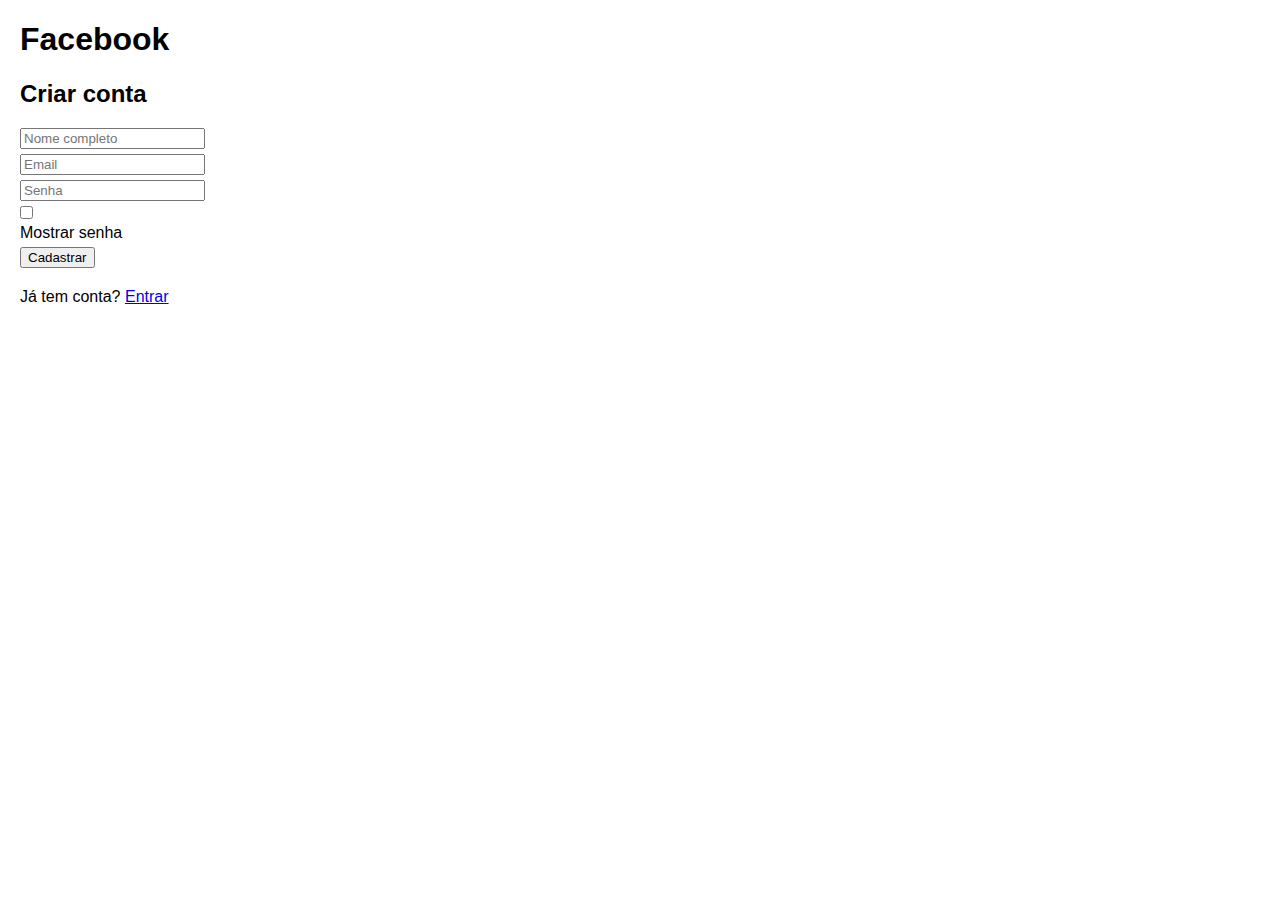
<file: view/index.html>
<!DOCTYPE html>
<html lang="pt-BR">

<head>
  <meta charset="UTF-8">
  <title>Facebook - Cadastro</title>
  <link rel="stylesheet" href="style.css">
</head>

<body>
  <div class="container">
    <h1>Facebook</h1>
    <h2>Criar conta</h2>

    <form id="cadastroForm">
      <input type="text" id="nome" placeholder="Nome completo" required>
      <input type="email" id="email" placeholder="Email" required>
      <div class="campo-senha">
        <input type="password" id="senha" placeholder="Senha" required>
        <label>
          <input type="checkbox" id="toggleSenha"> Mostrar senha
        </label>
      </div>

      <button type="submit">Cadastrar</button>
    </form>

    <p>Já tem conta? <a href="login.html">Entrar</a></p>
  </div>

  <script src="script.js"></script>
</body>

</html>
</file>
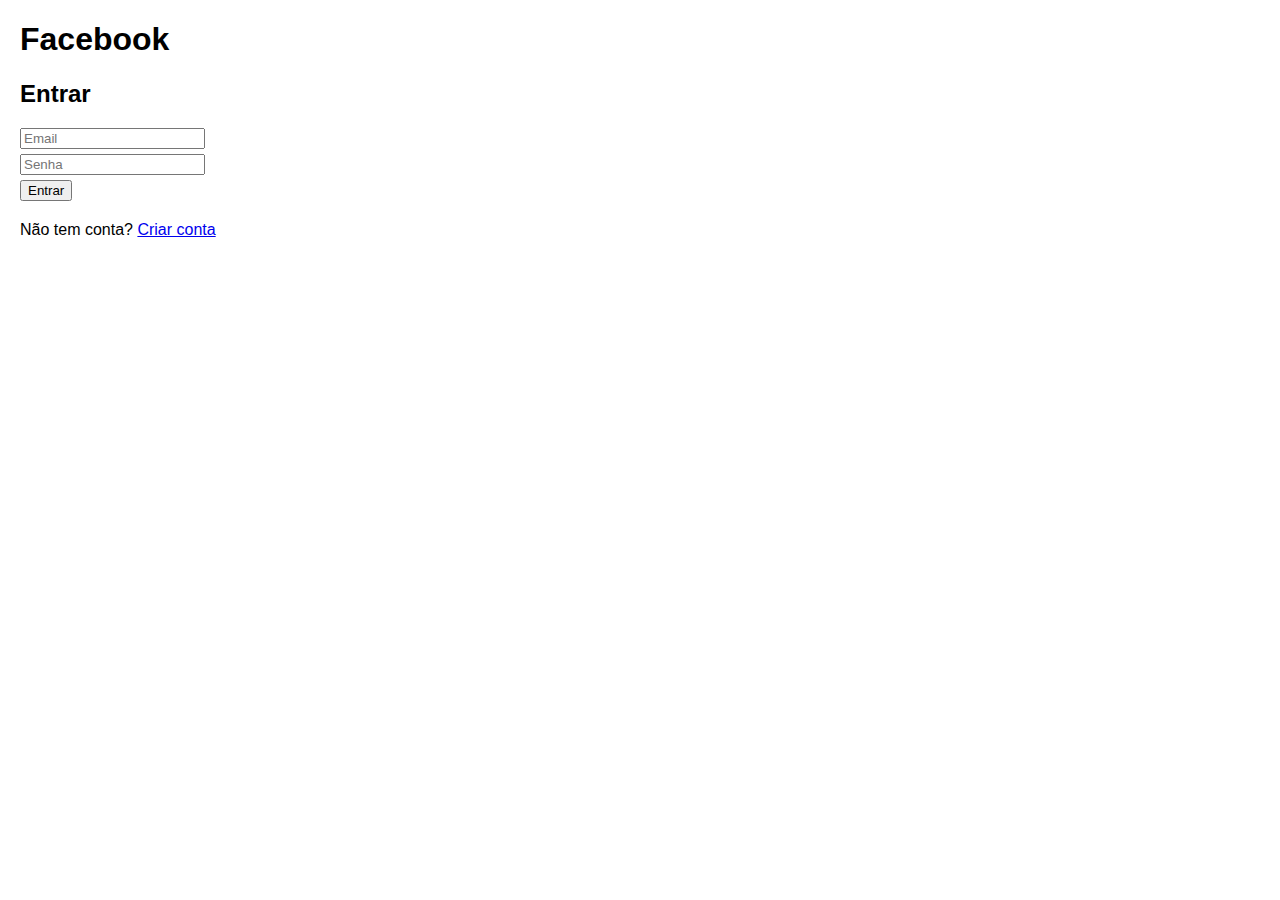
<file: view/login.html>
<!DOCTYPE html>
<html lang="pt-BR">
<head>
  <meta charset="UTF-8">
  <title>Facebook - Login</title>
  <link rel="stylesheet" href="style.css">
</head>
<body>
  <div class="container">
    <h1>Facebook</h1>
    <h2>Entrar</h2>

    <form id="loginForm">
      <input type="email" id="loginEmail" placeholder="Email" required>
      <input type="password" id="loginSenha" placeholder="Senha" required>
      <button type="submit">Entrar</button>
    </form>

    <p>Não tem conta? <a href="index.html">Criar conta</a></p>
    <p id="loginStatus"></p>
  </div>

  <script src="script.js"></script>
</body>
</html>
</file>
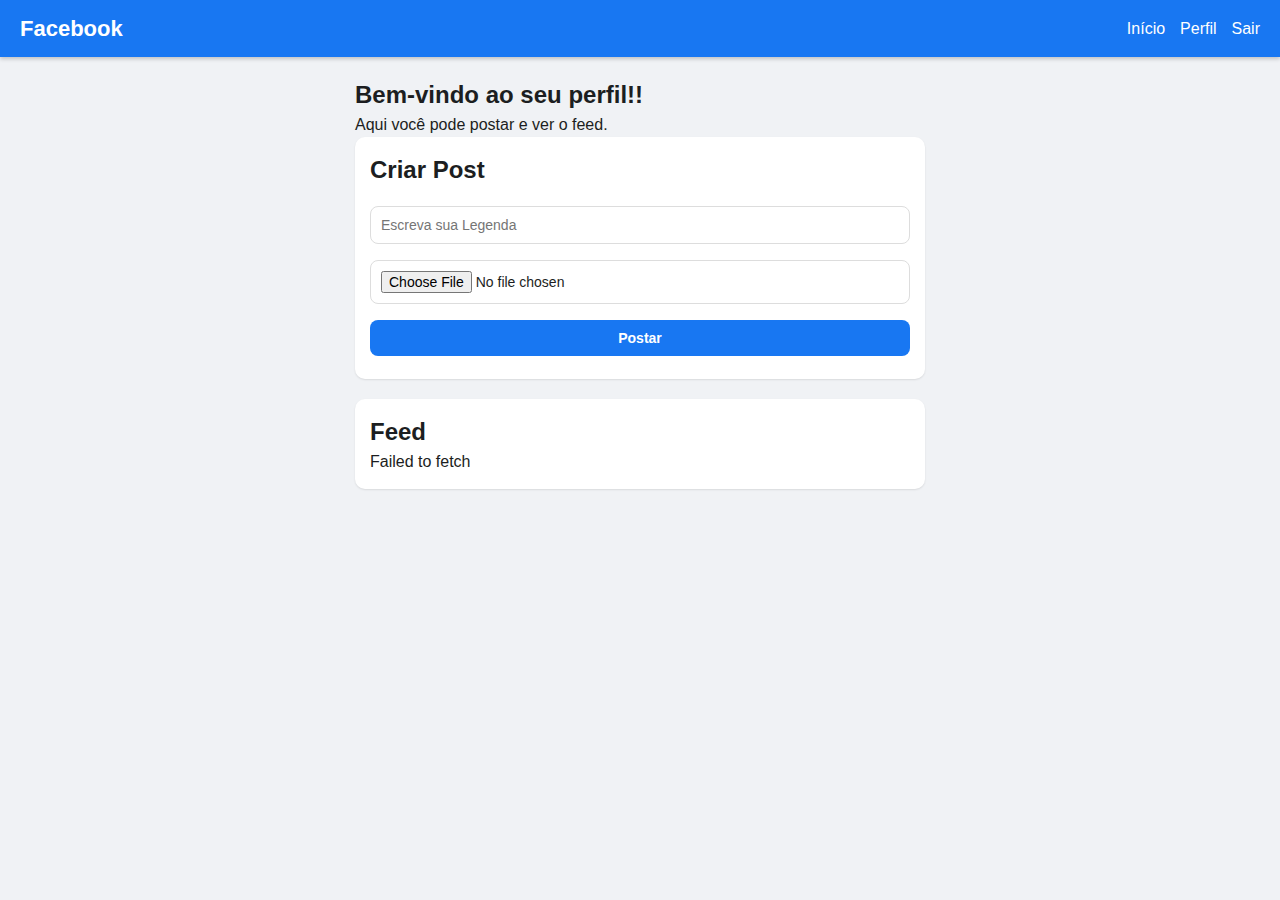
<file: view/perfil.html>
<!DOCTYPE html>
<html lang="pt-BR">
<head>
  <meta charset="UTF-8">
  <title>Meu Facebook</title>
  <link rel="stylesheet" href="styleFeed.css">
</head>
<body>
  <header class="fb-header">
    <h1>Facebook</h1>
    <nav>
      <ul>
        <li><a href="perfil.html">Início</a></li>
        <li><a href="#">Perfil</a></li>
        <li><a href="index.html">Sair</a></li>
      </ul>
    </nav>
  </header>

  <main>
    <h2>Bem-vindo ao seu perfil!!</h2>
    <p>Aqui você pode postar e ver o feed.</p>

     <!-- Criar Post -->
       <section class="card" id="create-post">
  <h2>Criar Post</h2>
  <form id="postForm">
    <input type="text" id="legenda" placeholder="Escreva sua Legenda" required>
    <input type="file" id="foto">
    <button type="submit" class="btn">Postar</button>
  </form>
</section>


    <section class="card">
      <h2>Feed</h2>
      <div id="postsContainer"></div>
    </section>
  </main>

  <script src="script.js"></script>
  </main>
</body>
</html>
</file>
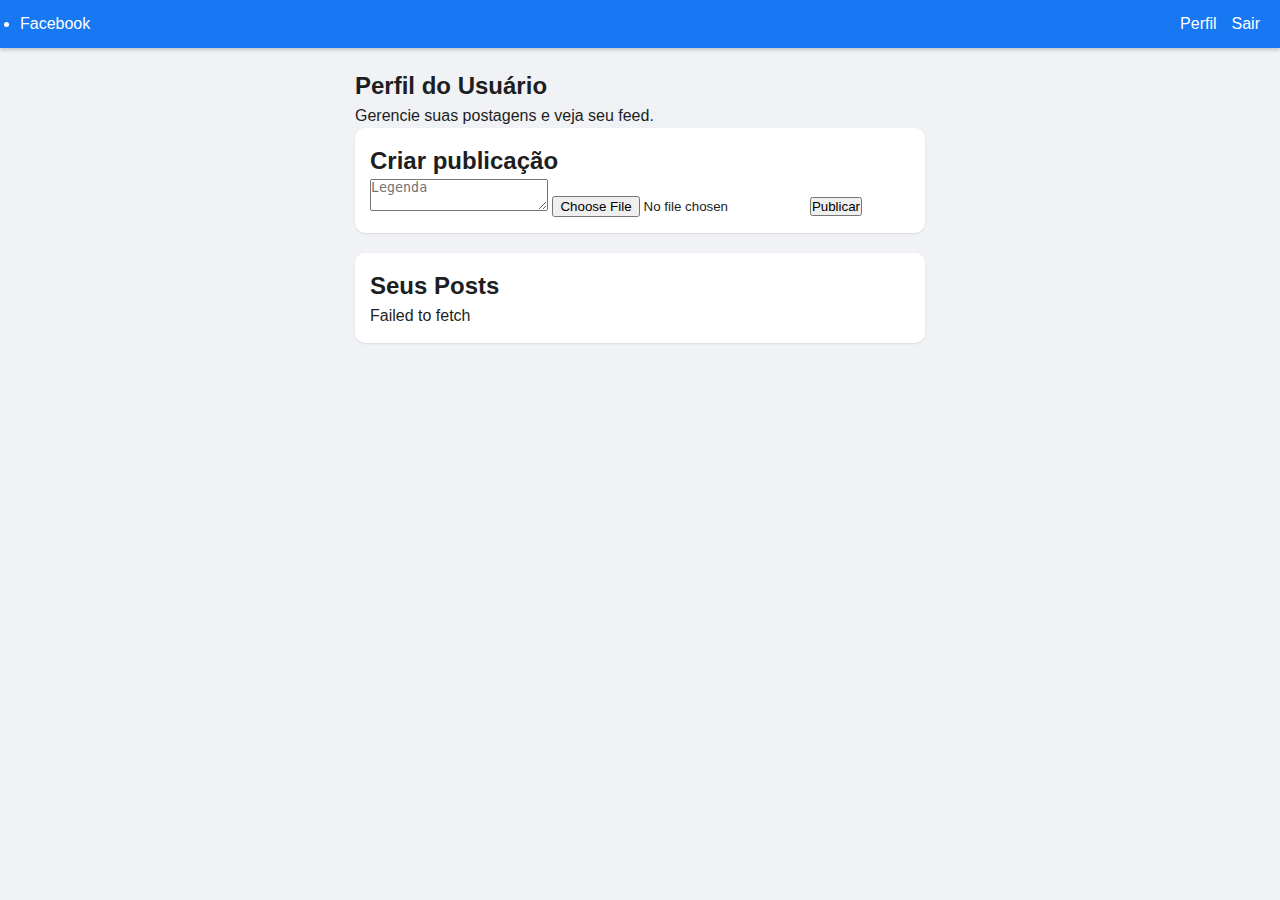
<file: view/perfilFace.html>
<!DOCTYPE html>
<html lang="pt-BR">
<head>
  <meta charset="UTF-8">
  <title>Meu Facebook - Perfil</title>
  <link rel="stylesheet" href="styleFeed.css">
</head>
<body>
  <!-- Cabeçalho -->
  <header class="fb-header">
    <li id="Face"><a href="perfil.html">Facebook</a></li>

    <nav>
      <ul>
        <li><a href="perfilFace.html">Perfil</a></li>
        <li><a href="#" onclick="logout()">Sair</a></li>
      </ul>
    </nav>
  </header>

  <main class="container">
    <h2>Perfil do Usuário</h2>
    <p>Gerencie suas postagens e veja seu feed.</p>

    <!-- Criar Post -->
    <section class="card criar-post">
      <h2>Criar publicação</h2>
      <form id="postFormPerfil">
        <textarea id="legendaPerfil" placeholder="Legenda" required></textarea>
        <input type="file" id="fotoPerfil" accept="image/*">
        <button type="submit" class="btn">Publicar</button>
      </form>
    </section>

    <!-- Feed do perfil -->
    <section class="card feed">
      <h2>Seus Posts</h2>
      <div id="postsContainerPerfil"></div>
    </section>
  </main>

  <script src="main.js"></script>
  <script>
    function logout() {
      localStorage.removeItem("usuarioId");
      window.location.href = "login.html";
    }
  </script>
</body>
</html>
</file>
<file: view/style.css>
body { 
    font-family: Arial, sans-serif; 
    margin: 20px; 
}

.post { 
    border: 1px solid #ccc; 
    padding: 10px; 
    margin-bottom: 10px; 
}

img { 
    max-width: 200px; 
    display: block; 
    margin-bottom: 10px; 
}

form { 
    margin-bottom: 20px; 
}

input, textarea, button { 
    margin: 5px 0; 
    display: block; 
}
</file>
<file: view/styleFeed.css>
/* Reset básico */
* {
  margin: 0;
  padding: 0;
  box-sizing: border-box;
}

body {
  font-family: Arial, sans-serif;
  background: #f0f2f5;
  color: #1c1e21;
  line-height: 1.5;
}

/* Cabeçalho */
.fb-header {
  background: #1877f2;
  color: white;
  padding: 12px 20px;
  display: flex;
  justify-content: space-between;
  align-items: center;
  box-shadow: 0 2px 4px rgba(0,0,0,0.2);
}

.fb-header h1 {
  font-size: 22px;
}

.fb-header ul {
  list-style: none;
  display: flex;
  gap: 15px;
}

.fb-header a {
  color: white;
  text-decoration: none;
  font-weight: 500;
}

.fb-header a:hover {
  text-decoration: underline;
}

/* Container */
main {
  max-width: 600px;
  margin: 20px auto;
  padding: 0 15px;
}

/* Card genérico */
.card {
  background: white;
  border-radius: 10px;
  padding: 15px;
  box-shadow: 0 1px 2px rgba(0,0,0,0.1);
  margin-bottom: 20px;
}

/* Criar post */
#create-post h2 {
  margin-bottom: 10px;
}

#create-post input,
#create-post button {
  width: 100%;
  padding: 10px;
  margin: 8px 0;
  border-radius: 6px;
  border: 1px solid #ddd;
  font-size: 14px;
}

#create-post button {
  background: #1877f2;
  color: white;
  border: none;
  font-weight: bold;
  cursor: pointer;
  transition: background 0.2s;
}

#create-post button:hover {
  background: #145dbf;
}

/* Post do feed */
.post {
  background: white;
  border-radius: 10px;
  padding: 12px 15px;
  box-shadow: 0 1px 2px rgba(0,0,0,0.1);
  margin-bottom: 20px;
}

.post .post-header {
  font-weight: bold;
  color: #050505;
  margin-bottom: 5px;
}

.post .post-subtitle {
  font-size: 14px;
  color: #65676b;
  margin-bottom: 10px;
}

.post img {
  width: 100%;
  border-radius: 8px;
  margin: 10px 0;
  max-height: 400px;
  object-fit: cover;
}

/* Botões das interações */
.post .actions {
  display: flex;
  gap: 10px;
  margin-top: 10px;
  border-top: 1px solid #ddd;
  padding-top: 10px;
}

.post button {
  flex: 1;
  padding: 8px 0;
  border-radius: 6px;
  border: none;
  background: #e4e6eb;
  cursor: pointer;
  font-size: 14px;
  transition: background 0.2s;
}

.post button:hover {
  background: #d8dadf;
}

.btn-like.liked {
  color: #1877f2;
  font-weight: bold;
}

/* Comentários */
.comentarios {
  margin-top: 10px;
}

.comment {
  background: #f0f2f5;
  padding: 8px 12px;
  border-radius: 15px;
  margin: 5px 0;
  font-size: 14px;
}

.comment strong {
  color: #050505;
}

.comment .btn-delete-comentario {
  background: transparent;
  color: #65676b;
  font-size: 12px;
  border: none;
  cursor: pointer;
  margin-left: 10px;
}

.comment .btn-delete-comentario:hover {
  text-decoration: underline;
}

/* Campo comentar */
.comentar-box {
  display: flex;
  gap: 8px;
  margin-top: 10px;
}

.comentar-box input {
  flex: 1;
  padding: 8px 10px;
  border-radius: 20px;
  border: 1px solid #ddd;
  font-size: 14px;
}

.comentar-box button {
  padding: 8px 15px;
  border-radius: 20px;
  border: none;
  background: #1877f2;
  color: white;
  font-weight: bold;
  cursor: pointer;
}

.comentar-box button:hover {
  background: #145dbf;
}

#create-post input,
#create-post button {
  width: 100%;
  padding: 10px;
  margin: 8px 0;
  border-radius: 8px;
  border: 1px solid #ddd;
  font-size: 14px;
}

#create-post button {
  background: #1877f2;
  color: white;
  border: none;
  font-weight: bold;
  cursor: pointer;
  transition: background 0.2s;
}

#create-post button:hover {
  background: #145dbf;
}
</file>
